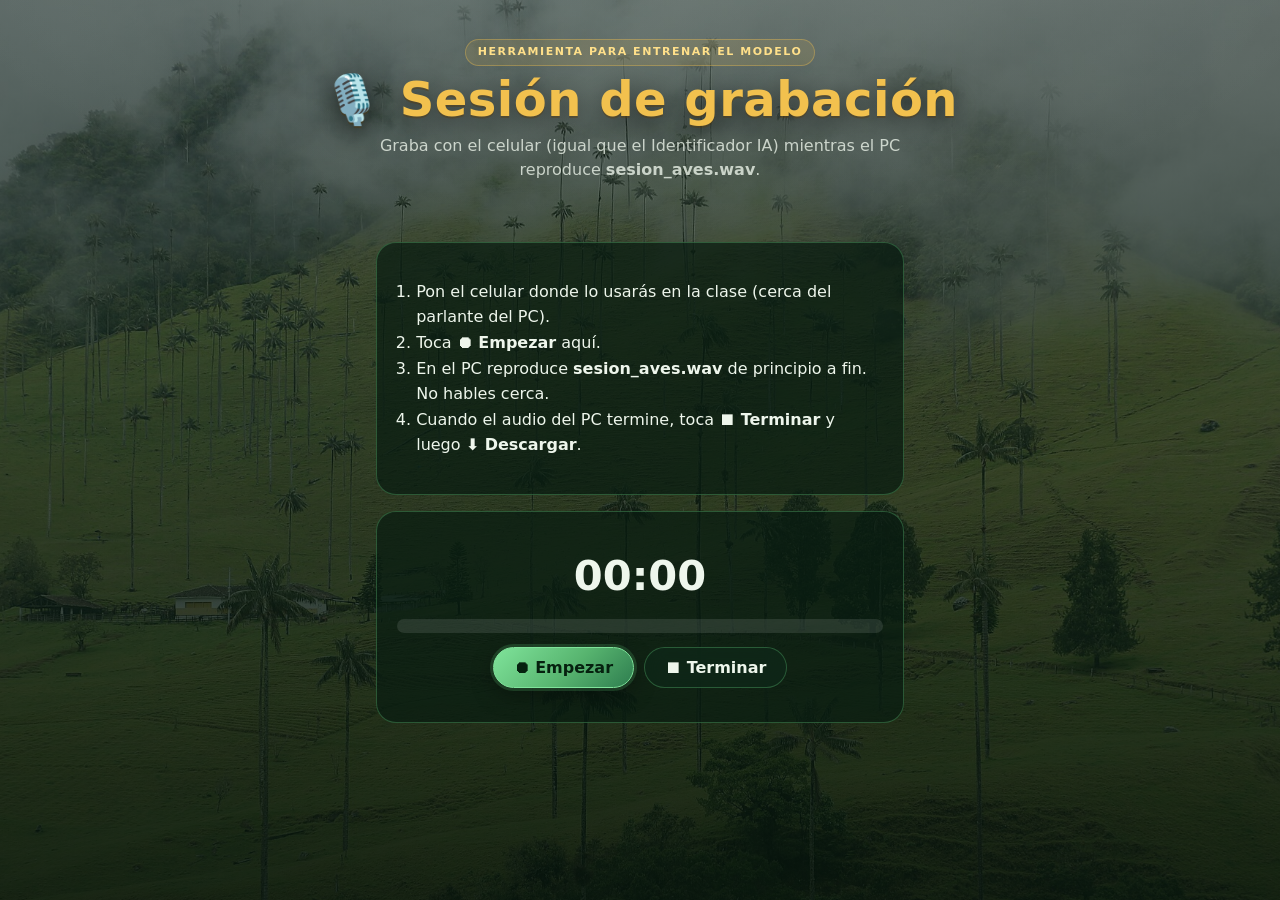
<file: app/sesion.html>
<!doctype html>
<html lang="es">
<head>
<meta charset="utf-8">
<meta name="viewport" content="width=device-width, initial-scale=1">
<title>🎙️ Sesión de grabación — Modo Cazador</title>
<meta name="theme-color" content="#0b1f14">
<link rel="stylesheet" href="css/style.css">
<style>
  main{max-width:560px;margin:0 auto;padding:16px}
  .tarjeta{background:var(--vidrio-fuerte);border:1px solid var(--borde);border-radius:var(--radio);padding:20px;margin-top:16px}
  .tarjeta ol{padding-left:1.2em;line-height:1.6}
  #tiempo{font-size:2.6em;font-weight:800;text-align:center;margin:.3em 0}
  #nivel{height:14px;border-radius:7px;background:rgba(255,255,255,.1);overflow:hidden}
  #nivel div{height:100%;width:0;background:var(--hoja-brillo);transition:width .1s}
  .fila{display:flex;gap:10px;flex-wrap:wrap;justify-content:center;margin-top:14px}
  #descargar{display:none}
</style>
</head>
<body>
<header>
  <p class="kicker">Herramienta para entrenar el modelo</p>
  <h1>🎙️ Sesión de grabación</h1>
  <p class="tagline">Graba con el celular (igual que el Identificador IA) mientras el PC reproduce <b>sesion_aves.wav</b>.</p>
</header>
<main>
  <div class="tarjeta">
    <ol>
      <li>Pon el celular donde lo usarás en la clase (cerca del parlante del PC).</li>
      <li>Toca <b>⏺ Empezar</b> aquí.</li>
      <li>En el PC reproduce <b>sesion_aves.wav</b> de principio a fin. No hables cerca.</li>
      <li>Cuando el audio del PC termine, toca <b>⏹ Terminar</b> y luego <b>⬇️ Descargar</b>.</li>
    </ol>
  </div>
  <div class="tarjeta">
    <div id="tiempo">00:00</div>
    <div id="nivel"><div></div></div>
    <div class="fila">
      <button id="empezar" class="tab activa">⏺ Empezar</button>
      <button id="terminar" class="tab" disabled>⏹ Terminar</button>
      <a id="descargar" class="tab activa">⬇️ Descargar</a>
    </div>
    <p id="estado" class="estado" style="text-align:center;margin-top:12px"></p>
  </div>
</main>
<script>
// Mismos ajustes de micrófono que js/app.js (audio crudo, sin filtros del celular)
const $=s=>document.querySelector(s);
let rec, stream, t0, iv, ctx, chunks=[];
$('#empezar').onclick=async()=>{
  try{
    stream=await navigator.mediaDevices.getUserMedia({audio:{echoCancellation:false,noiseSuppression:false,autoGainControl:false}});
  }catch(e){ $('#estado').textContent='❌ Sin micrófono: '+(e.message||e); return; }
  try{ await navigator.wakeLock?.request('screen'); }catch(e){}   // que la pantalla no se apague
  ctx=new (window.AudioContext||window.webkitAudioContext)();
  const an=ctx.createAnalyser(); ctx.createMediaStreamSource(stream).connect(an);
  const buf=new Float32Array(an.fftSize);
  chunks=[]; rec=new MediaRecorder(stream,{audioBitsPerSecond:128000});   // misma calidad que la app
  rec.ondataavailable=e=>chunks.push(e.data);
  rec.onstop=()=>{
    const blob=new Blob(chunks,{type:rec.mimeType});
    const ext=(rec.mimeType.includes('mp4')?'m4a':rec.mimeType.includes('ogg')?'ogg':'webm');
    const a=$('#descargar'); a.href=URL.createObjectURL(blob);
    a.download=`sesion_celular_${new Date().toISOString().slice(0,16).replace(/[:T]/g,'-')}.${ext}`;
    a.style.display='inline-block';
    $('#estado').textContent=`✅ Listo (${(blob.size/1e6).toFixed(1)} MB). Descárgalo y pásalo al PC (carpeta Descargas).`;
  };
  rec.start(1000); t0=Date.now();
  iv=setInterval(()=>{
    const s=Math.floor((Date.now()-t0)/1000);
    $('#tiempo').textContent=`${String(Math.floor(s/60)).padStart(2,'0')}:${String(s%60).padStart(2,'0')}`;
    an.getFloatTimeDomainData(buf); let p=0; for(const v of buf) p=Math.max(p,Math.abs(v));
    $('#nivel div').style.width=Math.min(100,p*100)+'%';
  },100);
  $('#empezar').disabled=true; $('#terminar').disabled=false; $('#descargar').style.display='none';
  $('#estado').textContent='⏺ Grabando… ahora reproduce sesion_aves.wav en el PC';
};
$('#terminar').onclick=()=>{
  clearInterval(iv); rec.stop(); stream.getTracks().forEach(t=>t.stop()); ctx.close();
  $('#empezar').disabled=false; $('#terminar').disabled=true;
};
</script>
</body>
</html>
</file>
<file: app/css/style.css>
/* ============================================================
   MODO CAZADOR · DESAFÍO DE AVES — tema selva documental
   Solo CSS puro. Primero celular, luego pantallas grandes.
   ============================================================ */

:root{
  /* paleta */
  --selva-0:#06140c;
  --selva-1:#0b1f14;
  --selva-2:#12301f;
  --hoja:#2e7d4f;
  --hoja-clara:#57b46f;
  --hoja-brillo:#7fe39a;
  --sol:#f2c14e;
  --sol-claro:#ffe08a;
  --coral:#e2685a;
  --texto:#eef6ec;
  --texto-suave:rgba(238,246,236,.78);

  /* vidrio esmerilado */
  --vidrio:rgba(14,42,26,.58);
  --vidrio-fuerte:rgba(9,28,17,.72);
  --borde:rgba(87,180,111,.38);
  --borde-vivo:rgba(127,227,154,.75);

  /* forma y sombra */
  --radio:20px;
  --radio-sm:14px;
  --sombra:0 12px 36px rgba(0,0,0,.38),0 2px 6px rgba(0,0,0,.25);
  --resplandor:0 0 0 1px var(--borde-vivo),0 0 22px rgba(87,180,111,.35);

  --titulo:'Baloo 2','Quicksand',system-ui,sans-serif;
  --cuerpo:'Quicksand','Segoe UI',system-ui,sans-serif;
  --suave:cubic-bezier(.22,.8,.3,1);
}

*{box-sizing:border-box}
html{scroll-behavior:smooth;-webkit-text-size-adjust:100%}

body{
  margin:0;min-height:100vh;min-height:100dvh;
  font-family:var(--cuerpo);font-weight:500;line-height:1.5;
  color:var(--texto);background:var(--selva-1);
  position:relative;overflow-x:hidden;
  -webkit-tap-highlight-color:transparent;
}

/* ---------- fondo: foto de selva fija + respaldo en gradiente ----------
   Va en una capa fija (::before) para que también quede quieta en celulares,
   donde background-attachment:fixed no funciona. Si la foto no carga,
   se ve el gradiente de selva que está debajo. */
body::before{
  content:'';position:fixed;inset:0;z-index:-3;pointer-events:none;
  background:
    /* Valle de Cocora, Quindío — Bernard Gagnon, CC BY-SA 4.0 (Wikimedia Commons) */
    url('../img/fondo-cocora.jpg') center 40%/cover no-repeat,
    radial-gradient(120% 70% at 20% 0%,#2a6a42 0%,transparent 60%),
    radial-gradient(90% 60% at 100% 100%,#1d4a30 0%,transparent 65%),
    linear-gradient(170deg,#173d27 0%,#0b1f14 55%,#06140c 100%);
  transform:scale(1.04);
}
/* velo verde profundo + niebla suave arriba para legibilidad */
body::after{
  content:'';position:fixed;inset:0;z-index:-2;pointer-events:none;
  background:
    radial-gradient(80% 45% at 50% -5%,rgba(220,240,225,.10),transparent 70%),
    linear-gradient(180deg,rgba(6,24,14,.62) 0%,rgba(8,28,17,.70) 35%,rgba(6,20,12,.90) 100%);
}

/* ---------- aves flotando (decorativas, nunca tapan clics) ---------- */
.float-bird{
  position:fixed;z-index:-1;pointer-events:none;user-select:none;
  display:none; /* ocultas en celular */
  font-size:30px;opacity:.38;
  filter:drop-shadow(0 4px 8px rgba(0,0,0,.45)) saturate(.85);
  animation:flotar 16s ease-in-out infinite;
  will-change:transform;
}
.float-bird.b1{left:5%;top:20%}
.float-bird.b2{right:7%;top:46%;font-size:24px;animation-delay:-5s;animation-duration:19s}
.float-bird.b3{left:9%;top:74%;font-size:27px;animation-delay:-10s;animation-duration:22s}
@keyframes flotar{
  0%,100%{transform:translate(0,0) rotate(-4deg)}
  33%{transform:translate(22px,-26px) rotate(5deg)}
  66%{transform:translate(-14px,-44px) rotate(-2deg)}
}

/* ---------- cabecera ---------- */
header{text-align:center;padding:26px 16px 6px}
.kicker{
  display:inline-block;margin:0 0 8px;padding:4px 12px;border-radius:999px;
  font-size:11px;font-weight:700;letter-spacing:.14em;text-transform:uppercase;
  color:var(--sol-claro);background:rgba(242,193,78,.12);border:1px solid rgba(242,193,78,.35);
}
h1{
  margin:0;font-family:var(--titulo);font-weight:800;
  font-size:clamp(30px,8vw,48px);line-height:1.05;letter-spacing:.5px;
  color:var(--sol);
  text-shadow:0 2px 0 rgba(90,55,0,.35),0 6px 26px rgba(0,0,0,.55);
}
h1 .flap{
  display:inline-block;transform-origin:50% 80%;
  animation:aleteo 2.4s ease-in-out infinite;
}
@keyframes aleteo{
  0%,100%{transform:translateY(0) rotate(0) scaleY(1)}
  15%{transform:translateY(-4px) rotate(-8deg) scaleY(.88)}
  30%{transform:translateY(-8px) rotate(6deg) scaleY(1.06)}
  45%{transform:translateY(-5px) rotate(-6deg) scaleY(.9)}
  60%{transform:translateY(-2px) rotate(3deg) scaleY(1)}
}
.tagline{
  margin:10px auto 18px;max-width:560px;
  font-size:15px;color:var(--texto-suave);
}
.hojas{display:block;margin:-6px 0 14px;font-size:14px;letter-spacing:10px;opacity:.7}

/* pestañas */
nav{display:flex;gap:10px;justify-content:center;flex-wrap:wrap}
.tab{
  font-family:var(--titulo);font-weight:600;font-size:16px;
  color:var(--texto);cursor:pointer;
  padding:10px 20px;border-radius:999px;
  background:var(--vidrio);border:1px solid var(--borde);
  -webkit-backdrop-filter:blur(10px);backdrop-filter:blur(10px);
  transition:transform .2s var(--suave),box-shadow .2s,border-color .2s,background .2s;
}
.tab.activa{
  color:#06210f;border-color:var(--hoja-brillo);
  background:linear-gradient(135deg,var(--hoja-brillo),var(--hoja-clara) 55%,var(--hoja));
  box-shadow:0 0 0 3px rgba(87,180,111,.22),0 8px 22px rgba(0,0,0,.35);
}

/* ---------- contenido ---------- */
main{max-width:800px;margin:0 auto;padding:12px 16px 36px}

/* paneles: aparecen suave al cambiar de pestaña */
#pane-quiz,#pane-id{animation:entrar .45s var(--suave) both}

.card{
  position:relative;
  background:linear-gradient(160deg,rgba(30,74,46,.55),var(--vidrio) 45%,var(--vidrio-fuerte));
  -webkit-backdrop-filter:blur(14px) saturate(1.2);backdrop-filter:blur(14px) saturate(1.2);
  border:1px solid var(--borde);
  border-radius:var(--radio);
  padding:20px 16px;margin:14px 0;
  box-shadow:var(--sombra),inset 0 1px 0 rgba(255,255,255,.07);
  transition:border-color .3s,box-shadow .3s;
}
/* brillo de hoja en el borde superior */
.card::before{
  content:'';position:absolute;left:18px;right:18px;top:-1px;height:1px;pointer-events:none;
  background:linear-gradient(90deg,transparent,rgba(127,227,154,.8),transparent);
}

/* marcador */
.marcador{
  display:flex;gap:8px;justify-content:center;flex-wrap:wrap;
  font-size:13px;font-weight:600;
}
.marcador span{
  padding:7px 12px;border-radius:999px;
  background:var(--vidrio-fuerte);border:1px solid var(--borde);
  -webkit-backdrop-filter:blur(10px);backdrop-filter:blur(10px);
}
.marcador b{font-family:var(--titulo);font-size:17px;color:var(--sol);margin-left:2px}

.ave-card{text-align:center;min-height:300px}
.instruccion{font-family:var(--titulo);font-weight:600;font-size:19px;line-height:1.3;margin:2px 0 14px}
.instruccion b{color:var(--sol)}
.player-wrap{display:flex;flex-direction:column;gap:12px;align-items:center}
#player{width:100%;display:flex;justify-content:center}
#player:empty{display:none}
#player iframe{
  width:100%;max-width:420px;height:auto;aspect-ratio:16/9;
  border:1px solid var(--borde)!important;border-radius:var(--radio-sm)!important;
  box-shadow:0 10px 26px rgba(0,0,0,.45);background:#000;
  animation:entrar .4s var(--suave) both;
}

/* ---------- botones ---------- */
.btn{
  font-family:var(--titulo);font-weight:700;font-size:16px;letter-spacing:.2px;
  border:none;border-radius:999px;padding:12px 24px;cursor:pointer;
  min-height:46px;
  transition:transform .2s var(--suave),box-shadow .2s,filter .2s;
}
.btn.grande{font-size:19px;padding:16px 34px;min-height:58px}
.btn:active:not(:disabled){transform:translateY(0) scale(.97)}
.btn:disabled{opacity:.55;cursor:not-allowed}
.btn:focus-visible,.tab:focus-visible,.opt:focus-visible{outline:3px solid var(--sol-claro);outline-offset:3px}
.primario{
  color:#3d2600;
  background:linear-gradient(135deg,var(--sol-claro),var(--sol) 55%,#dda233);
  box-shadow:0 6px 18px rgba(242,193,78,.25),inset 0 1px 0 rgba(255,255,255,.5);
}
.secundario{
  color:var(--texto);
  background:rgba(6,20,12,.45);border:1.5px solid var(--hoja-clara);
}
#btn-siguiente{margin-top:6px;animation:entrar .35s var(--suave) both}
.ficha .btn{margin:6px 4px}

/* ---------- opciones del desafío ---------- */
.opciones{display:grid;grid-template-columns:1fr;gap:10px;margin:18px 0 10px}
.opt{
  position:relative;
  font-family:var(--cuerpo);font-weight:600;font-size:16px;color:var(--texto);
  text-align:left;padding:14px 46px 14px 16px;min-height:52px;cursor:pointer;
  background:rgba(6,22,13,.55);border:1.5px solid var(--borde);border-radius:var(--radio-sm);
  transition:transform .2s var(--suave),box-shadow .2s,border-color .2s,background .2s,opacity .3s;
  /* entrada escalonada en cada ronda nueva */
  animation:entrar .45s var(--suave) both;
}
.opt:nth-child(2){animation-delay:.06s}
.opt:nth-child(3){animation-delay:.12s}
.opt:nth-child(4){animation-delay:.18s}
.opt::after{
  position:absolute;right:14px;top:50%;transform:translateY(-50%);
  width:26px;height:26px;border-radius:50%;
  display:grid;place-items:center;font-size:15px;font-weight:800;
}
.opt:disabled{cursor:default}
/* las que no son ni correcta ni la elegida se apagan un poco */
.opt:disabled:not(.correcta):not(.equivocada){opacity:.5}

.opt.correcta{
  color:#04210e;font-weight:700;border-color:var(--hoja-brillo);
  background:linear-gradient(135deg,var(--hoja-brillo),var(--hoja-clara));
  box-shadow:0 0 0 3px rgba(127,227,154,.25),0 0 26px rgba(127,227,154,.45);
  animation:entrar .45s var(--suave) both,brillo .7s ease-out;
}
.opt.correcta::after{content:'✓';background:#04210e;color:var(--hoja-brillo)}

.opt.equivocada{
  color:#fff;border-color:#ff9b8c;
  background:linear-gradient(135deg,#ec7a6b,var(--coral));
  animation:entrar .45s var(--suave) both,sacudir .42s ease-in-out;
}
.opt.equivocada::after{content:'✕';background:rgba(0,0,0,.25);color:#fff}

/* feedback: verde si acertó, coral si falló */
.feedback{
  font-family:var(--titulo);font-weight:700;font-size:19px;
  margin:10px auto;padding:10px 16px;border-radius:var(--radio-sm);max-width:460px;
  color:var(--hoja-brillo);background:rgba(87,180,111,.12);border:1px solid rgba(87,180,111,.4);
  animation:entrar .35s var(--suave) both;
}
.opciones:has(.equivocada) + .feedback{
  color:#ffb3a8;background:rgba(226,104,90,.12);border-color:rgba(226,104,90,.45);
}

.oculto{display:none!important}

/* ficha destapada */
#destapado{animation:entrar .5s var(--suave) both}
.ficha .emoji-ave{font-size:80px;line-height:1.1;filter:drop-shadow(0 8px 14px rgba(0,0,0,.5));animation:pop .5s var(--suave) both}
.ficha h2{margin:6px 0;font-family:var(--titulo);font-weight:800;font-size:28px;color:var(--sol)}
.ficha p{color:var(--texto-suave);max-width:480px;margin:0 auto 14px}

/* ---------- identificador ---------- */
.grabadora{display:flex;flex-direction:column;gap:12px;align-items:center;margin:16px 0}
.estado{font-size:13.5px;text-align:center;color:var(--texto-suave);max-width:460px}
#estado-mic.ok{color:var(--hoja-brillo);font-weight:700}
#estado-mic.warn{color:#ffb3a8}

/* botón de grabar: pulso tipo radar mientras graba
   (app.js deshabilita el botón durante la grabación) */
#btn-grabar{position:relative}
#btn-grabar:disabled,#btn-grabar.btn-grabando{
  opacity:1;cursor:progress;color:#04210e;
  background:linear-gradient(135deg,var(--hoja-brillo),var(--hoja-clara));
  animation:radar 1.4s ease-out infinite;
}
@keyframes radar{
  0%{box-shadow:0 0 0 0 rgba(127,227,154,.65),0 0 0 0 rgba(127,227,154,.35)}
  70%{box-shadow:0 0 0 18px rgba(127,227,154,0),0 0 0 34px rgba(127,227,154,0)}
  100%{box-shadow:0 0 0 0 rgba(127,227,154,0),0 0 0 0 rgba(127,227,154,0)}
}

#onda{
  display:block;width:100%;height:auto;
  background:rgba(0,0,0,.35);border:1px solid var(--borde);border-radius:var(--radio-sm);
}
#resultado{animation:entrar .45s var(--suave) both}
.veredicto{
  font-family:var(--titulo);font-weight:800;font-size:22px;line-height:1.25;
  text-align:center;margin:16px 0 10px;color:var(--sol);
  text-shadow:0 2px 12px rgba(0,0,0,.5);
}
#barras{max-width:480px;margin:0 auto}
.barra{margin:8px 0}
.barra .nombre{font-size:13.5px;font-weight:600;display:flex;justify-content:space-between;gap:8px;margin-bottom:4px}
.barra .pista{height:10px;background:rgba(0,0,0,.4);border-radius:999px;overflow:hidden}
.barra .lleno{
  height:100%;border-radius:999px;
  background:linear-gradient(90deg,var(--hoja),var(--hoja-clara) 50%,var(--sol));
  transform-origin:left;animation:crecer .7s var(--suave) both;
}
.barra:first-child .nombre{color:var(--sol)}

/* fichas de aves */
.aves-grid{display:grid;grid-template-columns:repeat(auto-fit,minmax(150px,1fr));gap:10px;padding:14px}
.mini{
  border:1.5px solid var(--borde);border-radius:var(--radio-sm);
  padding:14px 10px;text-align:center;cursor:pointer;
  background:rgba(6,22,13,.5);
  transition:transform .2s var(--suave),box-shadow .2s,border-color .2s;
  animation:entrar .5s var(--suave) both;
}
.mini:nth-child(2){animation-delay:.05s}.mini:nth-child(3){animation-delay:.1s}
.mini:nth-child(4){animation-delay:.15s}.mini:nth-child(5){animation-delay:.2s}
.mini:nth-child(6){animation-delay:.25s}
.mini .e{font-size:38px;line-height:1.2}
.mini b{display:block;margin-top:4px;font-family:var(--titulo);font-weight:700;font-size:15.5px;color:var(--sol)}
.mini p{margin:4px 0 0;font-size:12px;line-height:1.4;color:var(--texto-suave)}

/* ---------- pie ---------- */
footer{text-align:center;font-size:12px;color:var(--texto-suave);padding:10px 16px 28px;max-width:720px;margin:0 auto}
footer p{margin:0;opacity:.8}
footer .credito{margin-top:6px;font-size:11px;opacity:.6}

/* ---------- hover solo en dispositivos con mouse (evita hover pegado en celular) ---------- */
@media (hover:hover){
  .tab:hover{transform:translateY(-2px);box-shadow:var(--resplandor)}
  .tab.activa:hover{box-shadow:0 0 0 3px rgba(87,180,111,.35),0 10px 26px rgba(0,0,0,.4)}
  .btn:hover:not(:disabled){transform:translateY(-3px);filter:brightness(1.06)}
  .primario:hover:not(:disabled){box-shadow:0 0 0 1px rgba(255,224,138,.8),0 10px 26px rgba(242,193,78,.4)}
  .secundario:hover:not(:disabled){box-shadow:var(--resplandor)}
  .opt:hover:not(:disabled){transform:translateY(-2px);border-color:var(--borde-vivo);background:rgba(46,125,79,.32);box-shadow:var(--resplandor)}
  .card:hover{border-color:rgba(127,227,154,.55);box-shadow:var(--sombra),0 0 26px rgba(87,180,111,.18),inset 0 1px 0 rgba(255,255,255,.07)}
  .mini:hover{transform:translateY(-3px);border-color:var(--borde-vivo);box-shadow:var(--resplandor)}
}

/* ---------- animaciones ---------- */
@keyframes entrar{from{opacity:0;transform:translateY(12px)}to{opacity:1;transform:none}}
@keyframes pop{0%{transform:scale(.4);opacity:0}70%{transform:scale(1.15);opacity:1}100%{transform:scale(1)}}
@keyframes sacudir{
  0%,100%{transform:translateX(0)}
  20%{transform:translateX(-7px)}40%{transform:translateX(6px)}
  60%{transform:translateX(-4px)}80%{transform:translateX(3px)}
}
@keyframes brillo{0%{filter:brightness(1.5)}100%{filter:brightness(1)}}
@keyframes crecer{from{transform:scaleX(0)}to{transform:scaleX(1)}}

/* ---------- pantallas medianas y grandes ---------- */
@media (min-width:600px){
  header{padding:38px 16px 10px}
  .tagline{font-size:16px}
  .card{padding:26px 26px}
  .opciones{grid-template-columns:1fr 1fr}
  .marcador{gap:10px;font-size:14px}
  .grabadora{flex-direction:row;justify-content:center}
  .veredicto{font-size:26px}
  .aves-grid{grid-template-columns:repeat(auto-fit,minmax(200px,1fr));gap:12px;padding:18px}
}
@media (min-width:900px){
  .float-bird{display:block}
  .card{border-radius:22px}
}

/* respeta a quien pidió menos movimiento */
@media (prefers-reduced-motion:reduce){
  *,*::before,*::after{animation-duration:.01ms!important;animation-iteration-count:1!important;transition-duration:.01ms!important}
  .float-bird{display:none!important}
}

/* Reproductor YouTube sin titulo (el nombre regalaria la respuesta) */
.yt-crop{width:360px;max-width:100%;height:210px;overflow:hidden;border-radius:12px;margin:0 auto;position:relative;border:1px solid rgba(87,180,111,.4);background:#000}
.yt-crop .yt-clean{margin-top:-64px;border:0;pointer-events:none}
</file>
